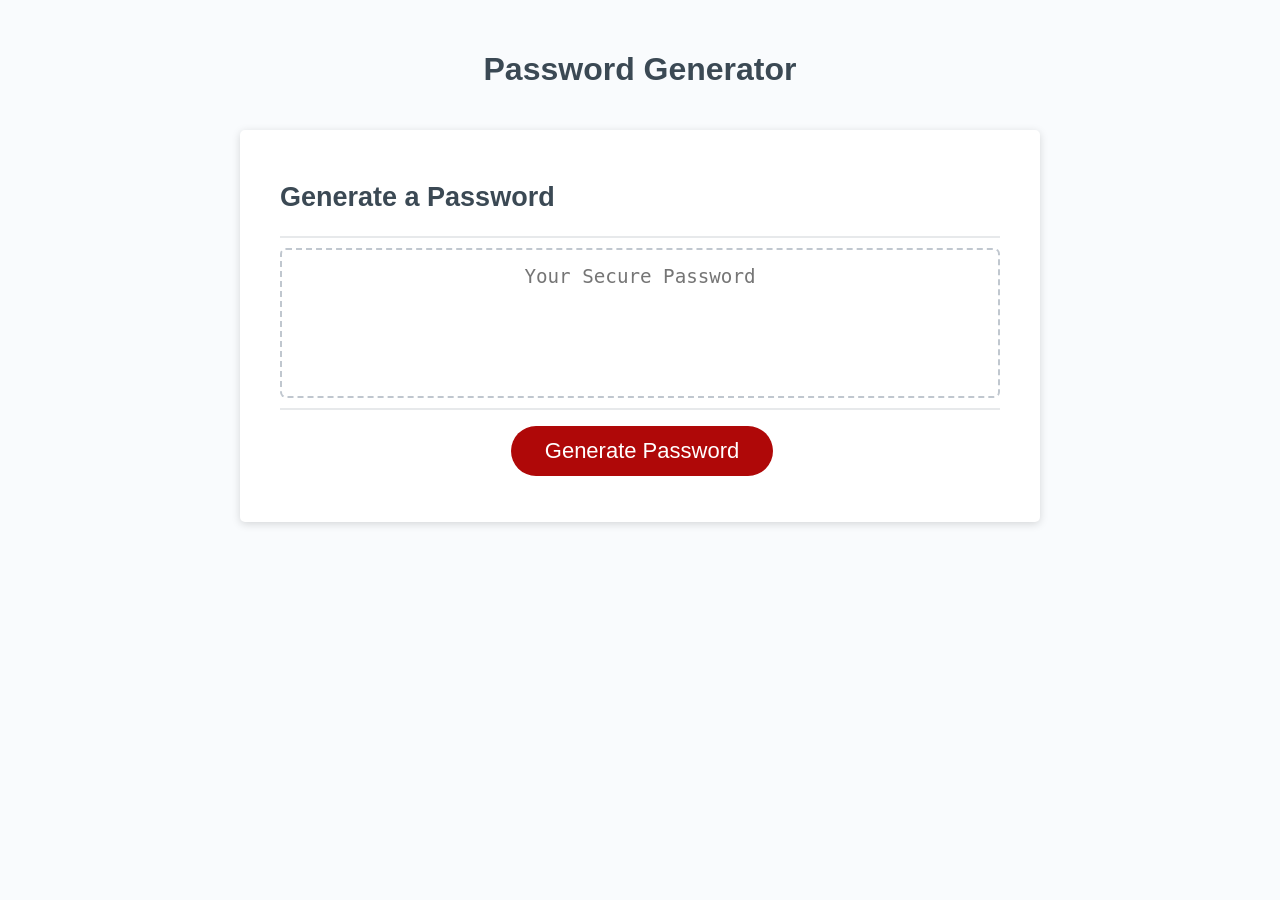
<file: 02-Homework/Develop/index.html>
<!DOCTYPE html>
<html lang="en">
  <head>
    <!-- hi -->
    <meta charset="UTF-8" />
    <meta name="viewport" content="width=device-width, initial-scale=1.0" />
    <meta http-equiv="X-UA-Compatible" content="ie=edge" />
    <title>Password Generator</title>
    <link rel="stylesheet" href="style.css" />
  </head>
  <body>
    <div class="wrapper">
      <header>
        <h1>Password Generator</h1>
      </header>
      <div class="card">
        <div class="card-header">
          <h2>Generate a Password</h2>
        </div>
        <div class="card-body">
          <textarea
            readonly
            id="password"
            placeholder="Your Secure Password"
            aria-label="Generated Password"
          ></textarea>
        </div>
        <div class="card-footer">
          <button id="generate" class="btn">Generate Password</button>
        </div>
      </div>
    </div>
    <script src="script.js"></script>
  </body>
</html>
</file>
<file: 02-Homework/Develop/style.css>
*,
*::before,
*::after {
  box-sizing: border-box;
}

html,
body,
.wrapper {
  height: 100%;
  margin: 0;
  padding: 0;
}

body {
  font-family: sans-serif;
  background-color: #f9fbfd;
}

.wrapper {
  padding-top: 30px;
  padding-left: 20px;
  padding-right: 20px;
}

header {
  text-align: center;
  padding: 20px;
  padding-top: 0px;
  color: hsl(206, 17%, 28%);
}

.card {
  background-color: hsl(0, 0%, 100%);
  border-radius: 5px;
  border-width: 1px;
  box-shadow: rgba(0, 0, 0, 0.15) 0px 2px 8px 0px;
  color: hsl(206, 17%, 28%);
  font-size: 18px;
  margin: 0 auto;
  max-width: 800px;
  padding: 30px 40px;
}

.card-header::after {
  content: " ";
  display: block;
  width: 100%;
  background: #e7e9eb;
  height: 2px;
}

.card-body {
  min-height: 100px;
}

.card-footer {
  text-align: center;
}

.card-footer::before {
  content: " ";
  display: block;
  width: 100%;
  background: #e7e9eb;
  height: 2px;
}

.card-footer::after {
  content: " ";
  display: block;
  clear: both;
}

.btn {
  border: none;
  background-color: hsl(360, 91%, 36%);
  border-radius: 25px;
  box-shadow: rgba(0, 0, 0, 0.1) 0px 1px 6px 0px rgba(0, 0, 0, 0.2) 0px 1px 1px
    0px;
  color: hsl(0, 0%, 100%);
  display: inline-block;
  font-size: 22px;
  line-height: 22px;
  margin: 16px 16px 16px 20px;
  padding: 14px 34px;
  text-align: center;
  cursor: pointer;
}

button[disabled] {
  cursor: default;
  background: #c0c7cf;
}

.float-right {
  float: right;
}

#password {
  -webkit-appearance: none;
  -moz-appearance: none;
  appearance: none;
  border: none;
  display: block;
  width: 100%;
  padding-top: 15px;
  padding-left: 15px;
  padding-right: 15px;
  padding-bottom: 85px;
  font-size: 1.2rem;
  text-align: center;
  margin-top: 10px;
  margin-bottom: 10px;
  border: 2px dashed #c0c7cf;
  border-radius: 6px;
  resize: none;
  overflow: hidden;
}

@media (max-width: 690px) {
  .btn {
    font-size: 1rem;
    margin: 16px 0px 0px 0px;
    padding: 10px 15px;
  }

  #password {
    font-size: 1rem;
  }
}

@media (max-width: 500px) {
  .btn {
    font-size: 0.8rem;
  }
}
</file>
